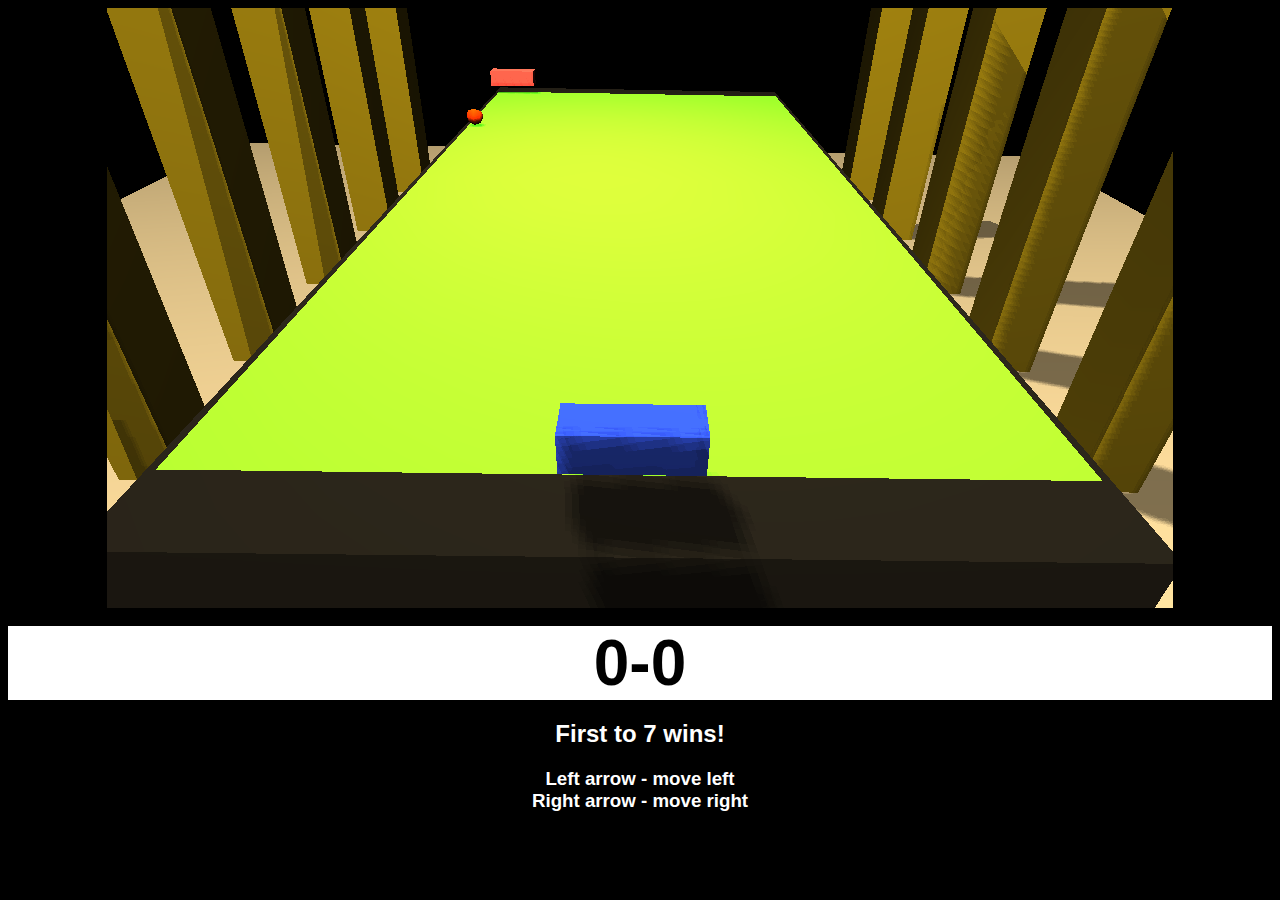
<file: index.html>
<!doctype html>
<html>
<head>
	<title>Game</title>
	<link rel="stylesheet" type="text/css" href="assets/css/game.css">
</head>
<body onload="setup();">
	<div id="gameCanvas"></div>
	<script src="assets/js/three.min.js"></script>
	<script src="assets/js/keyboard.js"></script>
	<script src="assets/js/game.js"></script>
	<script src="assets/js/jquery-2.0.3.min.js"></script>
	<br>
	<div id="scoreboard">
		<h1 id="scores">0-0</h1>
		<h2 id="winnerBoard">First to 7 wins!</h2>
		<h3>
			Left arrow - move left <br>
			Right arrow - move right
		</h3>
	</div>
</body>
</html>
</file>
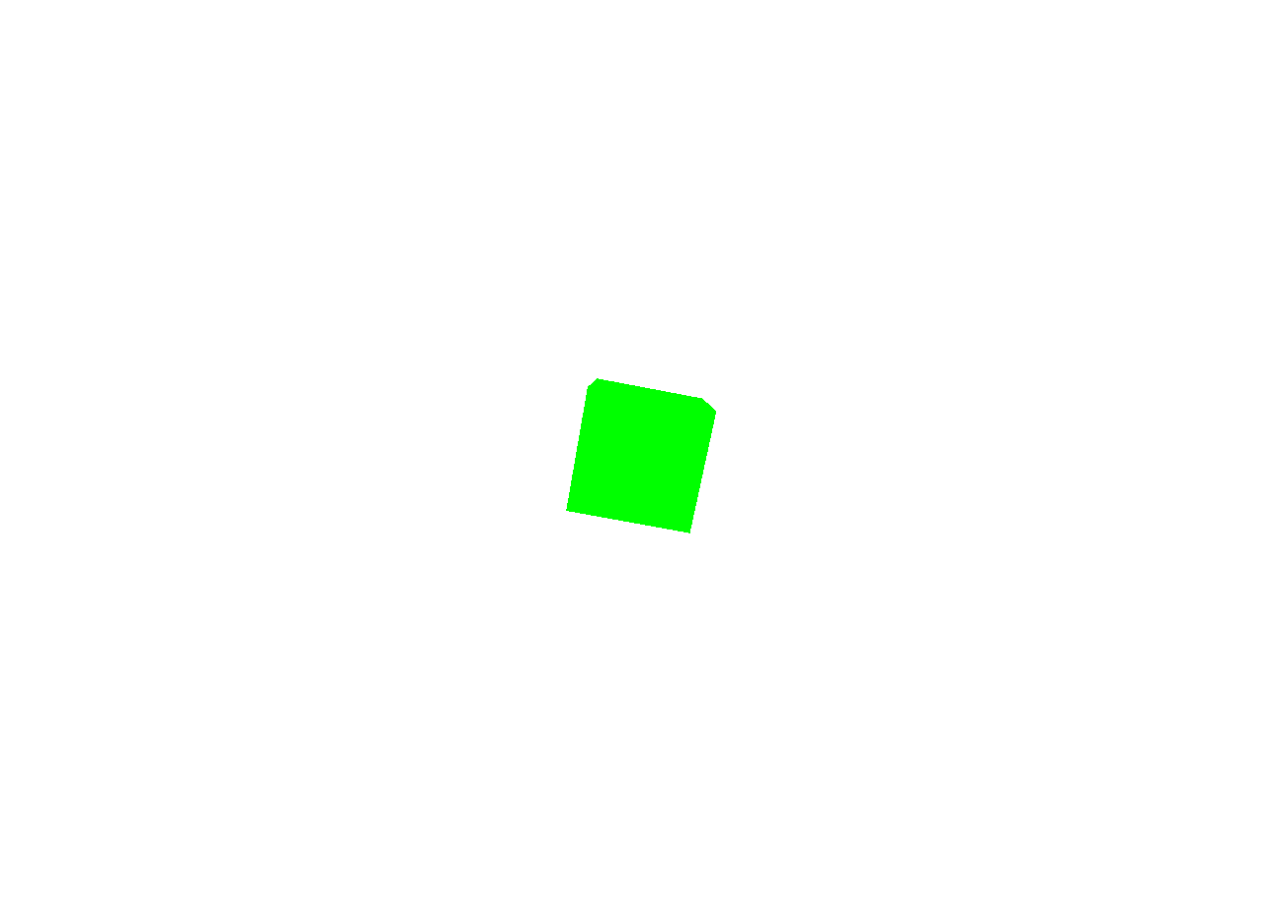
<file: example.html>
<html> 
  <head> 
    <title>My first Three.js app</title> 
    <style>
      canvas { 
        width: 100%; 
        height: 100% 
      }
    </style> 
  </head> 
  <body> 
    <script src="assets/js/three.min.js"></script> 
    <script> 
      var scene = new THREE.Scene(); 
      var camera = new THREE.PerspectiveCamera(75, window.innerWidth/window.innerHeight, 0.1, 1000); 
      var renderer = new THREE.WebGLRenderer();           
      renderer.setSize(window.innerWidth, window.innerHeight); 
      document.body.appendChild(renderer.domElement); 
      var geometry = new THREE.CubeGeometry(1,1,1); 
      var material = new THREE.MeshBasicMaterial({color: 0x00ff00}); 
      var cube = new THREE.Mesh(geometry, material); 
      scene.add(cube); 
      camera.position.z = 5;

      var render = function () { 
        requestAnimationFrame(render); 
        cube.rotation.x += 0.1; 
        cube.rotation.y += 0.1; 
        renderer.render(scene, camera); 
      }; 
      render(); 
    </script> 
  </body> 
</html>
</file>
<file: assets/css/game.css>
body {
	background-color: black;
}
#gameCanvas {
	background-color: black;
	width: 1066px;
	height: 600px;
	margin: auto;
	align: center;
}
#scoreboard {
	text-align: center;
	font-family: Segoe UI, Helvetica, Ubuntu, sans-serif;
	color: white;
}
#scores {
	font-size:400%; 
	padding:0; 
	margin:0;
	background-color: white;
	color: black;
}

.btn-custom {
  background-color: hsl(86, 79%, 44%) !important;
  background-repeat: repeat-x;
  filter: progid:DXImageTransform.Microsoft.gradient(startColorstr="#daf6b5", endColorstr="#7cc817");
  background-image: -khtml-gradient(linear, left top, left bottom, from(#daf6b5), to(#7cc817));
  background-image: -moz-linear-gradient(top, #daf6b5, #7cc817);
  background-image: -ms-linear-gradient(top, #daf6b5, #7cc817);
  background-image: -webkit-gradient(linear, left top, left bottom, color-stop(0%, #daf6b5), color-stop(100%, #7cc817));
  background-image: -webkit-linear-gradient(top, #daf6b5, #7cc817);
  background-image: -o-linear-gradient(top, #daf6b5, #7cc817);
  background-image: linear-gradient(#daf6b5, #7cc817);
  border-color: #7cc817 #7cc817 hsl(86, 79%, 34%);
  color: #333 !important;
  text-shadow: 0 1px 1px rgba(255, 255, 255, 0.66);
  -webkit-font-smoothing: antialiased;
}
</file>
